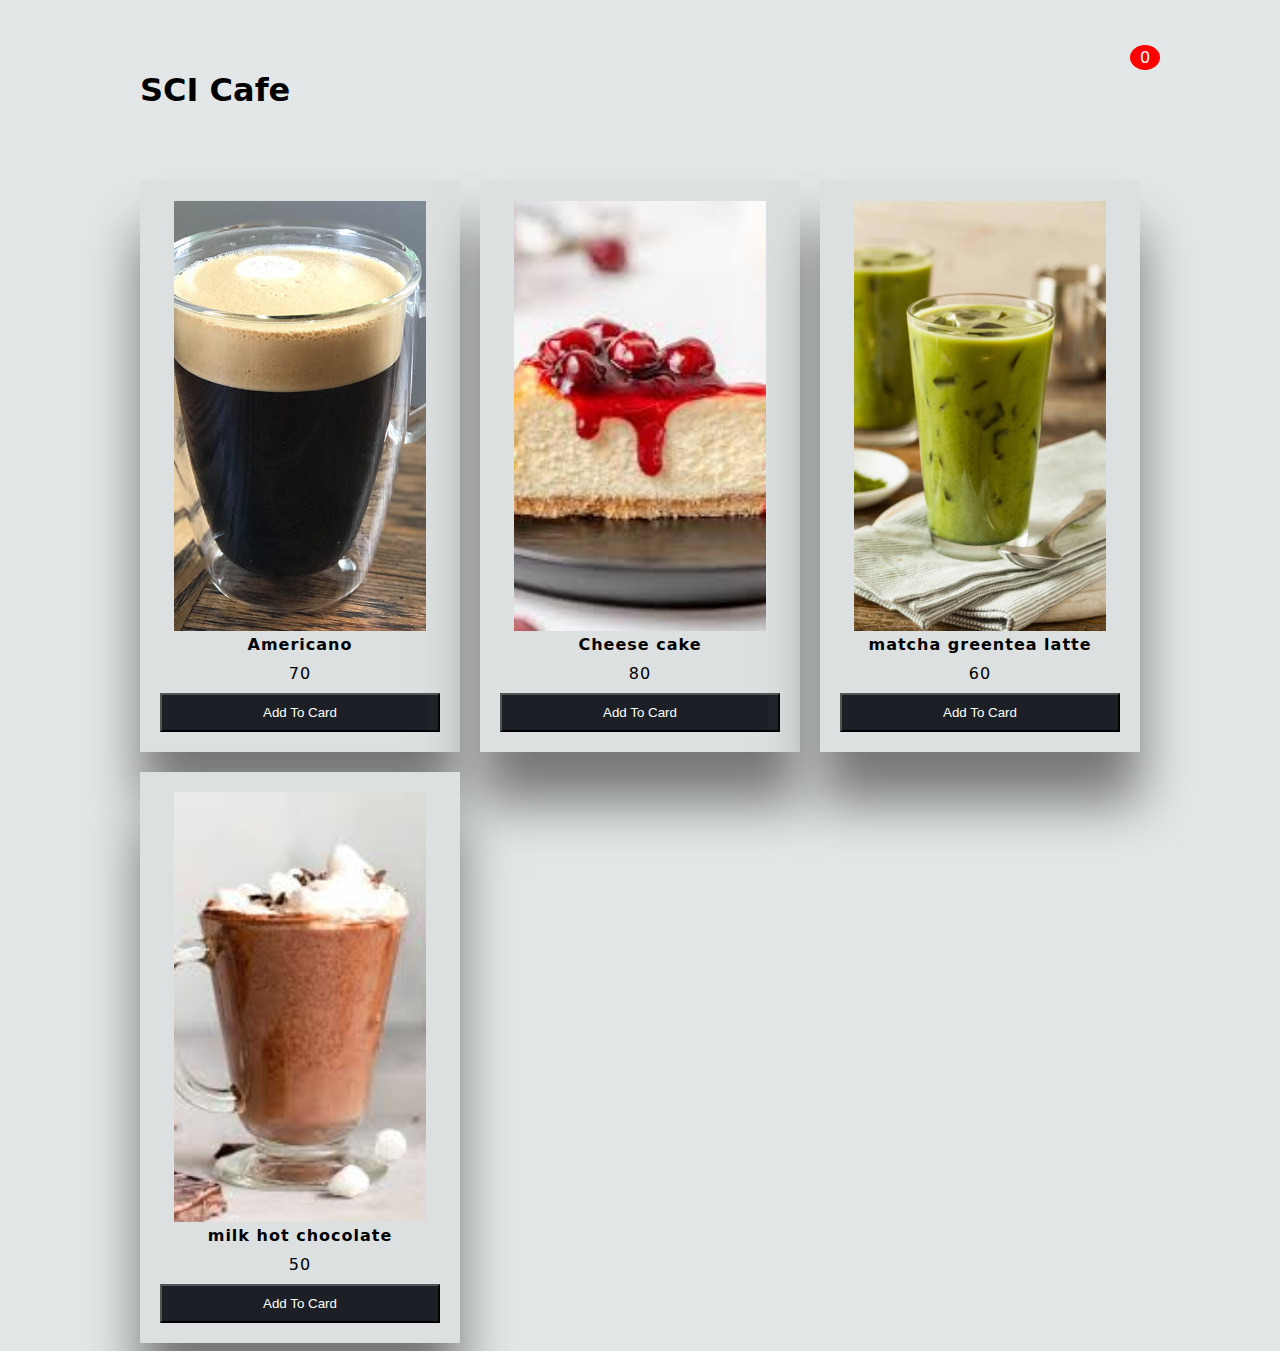
<file: addtocardv2-main/index.html>
<!DOCTYPE html>
<html lang="en">
<head>
    <meta charset="UTF-8">
    <meta http-equiv="X-UA-Compatible" content="IE=edge">
    <meta name="viewport" content="width=device-width, initial-scale=1.0">
    <title>Document</title>
    <link rel="stylesheet" href="style.css">
</head>
<body class="">
    
    <div class="container">
        <header>
            <h1>SCI Cafe</h1>
            <div class="cafe">
                <span class="quantity">0</span>
            </div>
        </header>

        <div class="list">
          
        </div>
    </div>
    <div class="check">
        <h1>Card</h1>
        <ul class="listCard">
        </ul>
        <div class="checkOut">
            <div class="total">0</div>
            <div class="closeShopping">Close</div>
        </div>
    </div>

    <script src="app.js"></script>
</body>
</html>
</file>
<file: addtocardv2-main/style.css>
body{
    background-color: #E3E7E8;
    font-family: system-ui;
}
.container{
    width: 1000px;
    margin: auto;
    transition: 0.5s;
}
header{
    display: grid;
    grid-template-columns: 1fr 50px;
    margin-top: 50px;
}
header .cafe{
    position: relative;
    text-align: right;
}
header .cafe img{
    width: 40px;
}
header .cafe span{
    background: red;
    border-radius: 50%;
    display: flex;
    justify-content: center;
    align-items: center;
    color: #fff;
    position: absolute;
    top: -5px;
    left: 80%;
    padding: 3px 10px;
}
.list{
    display: grid;
    grid-template-columns: repeat(3, 1fr);
    column-gap: 20px;
    row-gap: 20px;
    margin-top: 50px;
}
.list .item{
    text-align: center;
    background-color: #DCE0E1;
    padding: 20px;
    box-shadow: 0 50px 50px #757676;
    letter-spacing: 1px;
}
.list .item img{
    width: 90%;
    height: 430px;
    object-fit: cover;
}
.list .item .title{
    font-weight: 600;
}
.list .item .price{
    margin: 10px;
}
.list .item button{
    background-color: #1C1F25;
    color: #fff;
    width: 100%;
    padding: 10px;
}
.check{
    position: fixed;
    top:0;
    left: 100%;
    width: 500px;
    background-color: #453E3B;
    height: 100vh;
    transition: 0.5s;
}
.active .check{
    left: calc(100% - 500px);
}
.active .container{
   transform: translateX(-200px);
}
.check h1{
    color: #E8BC0E;
    font-weight: 100;
    margin: 0;
    padding: 0 20px;
    height: 80px;
    display: flex;
    align-items: center;
}
.check .checkOut{
    position: absolute;
    bottom: 0;
    width: 100%;
    display: grid;
    grid-template-columns: repeat(2, 1fr);

}
.check .checkOut div{
    background-color: #E8BC0E;
    width: 100%;
    height: 70px;
    display: flex;
    justify-content: center;
    align-items: center;
    font-weight: bold;
    cursor: pointer;
}
.check .checkOut div:nth-child(2){
    background-color: #1C1F25;
    color: #fff;
}
.listCard li{
    display: grid;
    grid-template-columns: 100px repeat(3, 1fr);
    color: #fff;
    row-gap: 10px;
}
.listCard li div{
    display: flex;
    justify-content: center;
    align-items: center;
}
.listCard li img{
    width: 90%;
}
.listCard li button{
    background-color: #fff5;
    border: none;
}
.listCard .count{
    margin: 0 10px;
}
</file>
